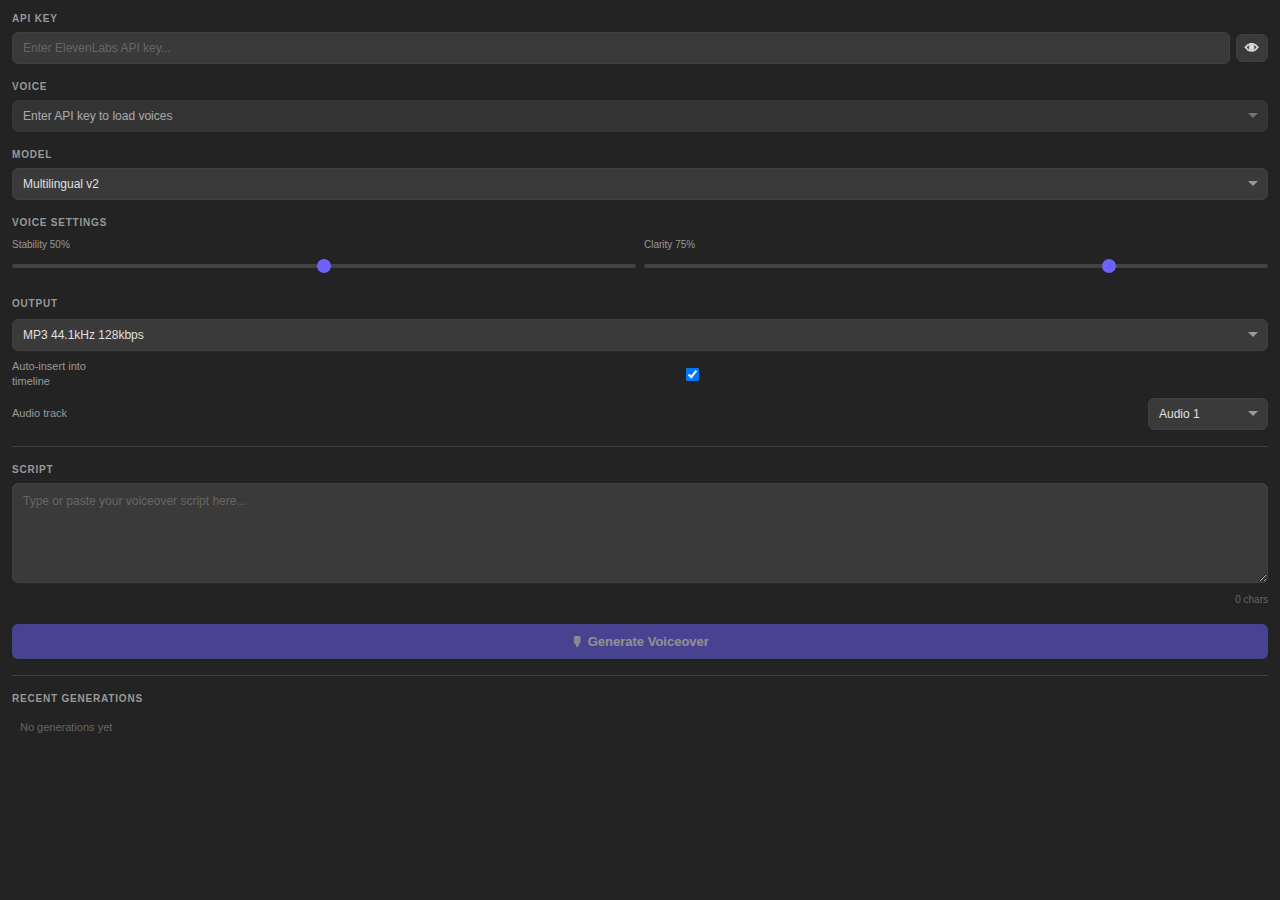
<file: index.html>
<!DOCTYPE html>
<html lang="en">
<head>
  <meta charset="UTF-8" />
  <link rel="stylesheet" href="css/styles.css" />
</head>
<body>

  <!-- API Key -->
  <div class="section">
    <div class="section-label">API Key</div>
    <div class="api-key-row">
      <input type="password" id="apiKey" placeholder="Enter ElevenLabs API key..." />
      <button class="btn-icon" id="toggleKeyVisibility" title="Show/hide key">👁</button>
    </div>
  </div>

  <!-- Voice Selection -->
  <div class="section">
    <div class="section-label">Voice</div>
    <select id="voiceSelect" disabled>
      <option value="">Enter API key to load voices</option>
    </select>
  </div>

  <!-- Model Selection -->
  <div class="section">
    <div class="section-label">Model</div>
    <select id="modelSelect">
      <option value="eleven_multilingual_v2">Multilingual v2</option>
      <option value="eleven_turbo_v2_5">Turbo v2.5 (Fast)</option>
      <option value="eleven_turbo_v2">Turbo v2 (Fastest)</option>
      <option value="eleven_monolingual_v1">English v1</option>
    </select>
  </div>

  <!-- Voice Settings -->
  <div class="section">
    <div class="section-label">Voice Settings</div>
    <div class="settings-row">
      <div class="setting">
        <label>Stability <span id="stabilityValue" class="setting-value">50%</span></label>
        <input type="range" id="stability" min="0" max="100" value="50" />
      </div>
      <div class="setting">
        <label>Clarity <span id="clarityValue" class="setting-value">75%</span></label>
        <input type="range" id="clarity" min="0" max="100" value="75" />
      </div>
    </div>
  </div>

  <!-- Output Format -->
  <div class="section">
    <div class="section-label">Output</div>
    <div class="format-row">
      <select id="outputFormat">
        <option value="mp3_44100_128">MP3 44.1kHz 128kbps</option>
        <option value="mp3_44100_192">MP3 44.1kHz 192kbps</option>
        <option value="pcm_44100">WAV 44.1kHz (PCM)</option>
        <option value="pcm_24000">WAV 24kHz (PCM)</option>
      </select>
    </div>
    <div class="toggle-row">
      <label for="autoInsert">Auto-insert into timeline</label>
      <input type="checkbox" id="autoInsert" checked />
    </div>
    <div class="toggle-row" id="trackRow">
      <label for="audioTrack">Audio track</label>
      <select id="audioTrack" style="width: 120px;">
        <option value="0">Audio 1</option>
        <option value="1">Audio 2</option>
        <option value="2">Audio 3</option>
      </select>
    </div>
  </div>

  <div class="divider"></div>

  <!-- Text Input -->
  <div class="section">
    <div class="section-label">Script</div>
    <textarea id="scriptText" placeholder="Type or paste your voiceover script here..."></textarea>
    <div style="margin-top: 4px; text-align: right;">
      <span id="charCount" style="font-size: 10px; color: var(--text-placeholder);">0 chars</span>
    </div>
  </div>

  <!-- Generate Button -->
  <button class="btn-primary" id="generateBtn" disabled>
    🎙 Generate Voiceover
  </button>

  <!-- Status Bar -->
  <div class="status-bar" id="statusBar">
    <div class="spinner" id="statusSpinner"></div>
    <span id="statusText"></span>
  </div>

  <!-- Audio Preview -->
  <div class="audio-preview" id="audioPreview">
    <div class="section-label">Preview</div>
    <div class="audio-actions">
      <button class="btn-small" id="playBtn">▶ Play</button>
      <button class="btn-small" id="insertBtn">📥 Insert to Timeline</button>
    </div>
  </div>

  <div class="divider"></div>

  <!-- Recent History -->
  <div class="section">
    <div class="section-label">Recent Generations</div>
    <div class="history-list" id="historyList">
      <div class="history-item" style="color: var(--text-placeholder); cursor: default;">
        No generations yet
      </div>
    </div>
  </div>

  <script src="index.js"></script>
</body>
</html>
</file>
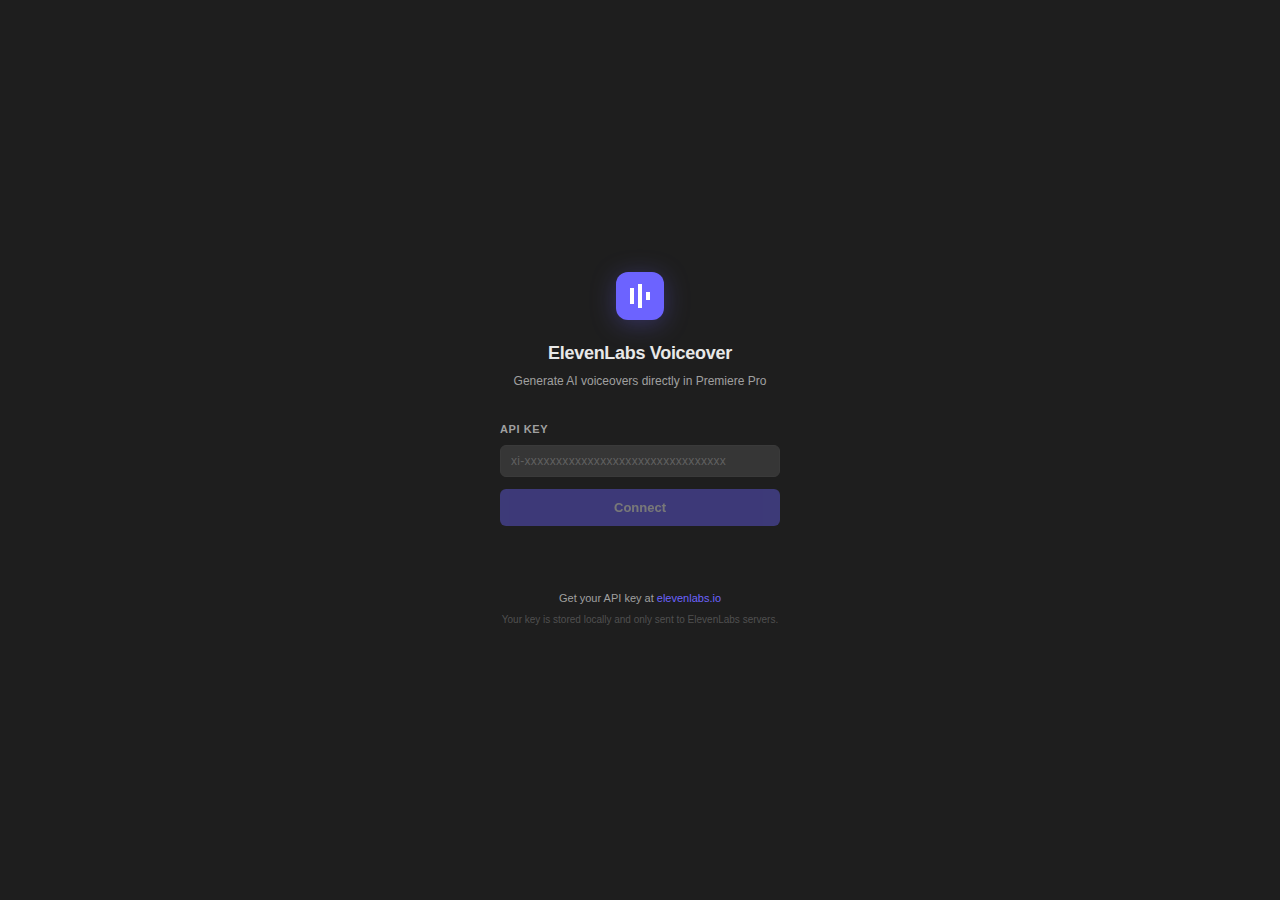
<file: client/index.html>
<!DOCTYPE html>
<html lang="en">
<head>
  <meta charset="UTF-8" />
  <meta http-equiv="X-UA-Compatible" content="IE=edge" />
  <link rel="stylesheet" href="css/styles.css" />
</head>
<body>

  <!-- ═══════════════════════════════════════════════════════════════════════
       SETUP SCREEN — shown when no API key is saved
       ═══════════════════════════════════════════════════════════════════════ -->
  <div id="setupScreen" class="screen active">
    <div class="setup-container">
      <!-- Logo / Branding -->
      <div class="setup-logo">
        <div class="logo-icon">
          <svg width="48" height="48" viewBox="0 0 48 48" fill="none">
            <rect width="48" height="48" rx="12" fill="#6c63ff"/>
            <path d="M14 16h4v16h-4zM22 12h4v24h-4zM30 20h4v8h-4z" fill="white"/>
          </svg>
        </div>
        <h1 class="setup-title">ElevenLabs Voiceover</h1>
        <p class="setup-subtitle">Generate AI voiceovers directly in Premiere Pro</p>
      </div>

      <!-- API Key Input -->
      <div class="setup-form">
        <label class="setup-label" for="setupApiKey">API Key</label>
        <div class="setup-input-row">
          <input
            type="password"
            id="setupApiKey"
            placeholder="xi-xxxxxxxxxxxxxxxxxxxxxxxxxxxxxxxx"
            spellcheck="false"
            autocomplete="off"
          />
        </div>
        <button class="btn-connect" id="connectBtn" disabled>
          <span class="btn-connect-text">Connect</span>
          <span class="btn-connect-spinner"></span>
        </button>

        <!-- Validation feedback -->
        <div class="setup-feedback" id="setupFeedback"></div>
      </div>

      <!-- Instructions -->
      <div class="setup-footer">
        <p class="setup-hint">
          Get your API key at
          <span class="link" id="openElevenLabs">elevenlabs.io</span>
        </p>
        <p class="setup-hint muted">Your key is stored locally and only sent to ElevenLabs servers.</p>
      </div>
    </div>
  </div>

  <!-- ═══════════════════════════════════════════════════════════════════════
       MAIN SCREEN — shown after successful connection
       ═══════════════════════════════════════════════════════════════════════ -->
  <div id="mainScreen" class="screen">
    <!-- Header with settings -->
    <div class="main-header">
      <div class="main-header-left">
        <div class="header-logo-small">
          <svg width="18" height="18" viewBox="0 0 48 48" fill="none">
            <rect width="48" height="48" rx="12" fill="#6c63ff"/>
            <path d="M14 16h4v16h-4zM22 12h4v24h-4zM30 20h4v8h-4z" fill="white"/>
          </svg>
        </div>
        <span class="header-title">ElevenLabs</span>
      </div>
      <button class="btn-icon-small" id="settingsBtn" title="Settings">
        <svg width="14" height="14" viewBox="0 0 16 16" fill="currentColor">
          <path d="M8 10a2 2 0 100-4 2 2 0 000 4zm6.32-1.906l-1.018-.588a5.54 5.54 0 000-1.012l1.018-.588a.3.3 0 00.136-.362 6.035 6.035 0 00-1.328-2.3.3.3 0 00-.384-.072l-1.018.588a5.54 5.54 0 00-.876-.506V2.236a.3.3 0 00-.248-.296 6.1 6.1 0 00-2.604 0 .3.3 0 00-.248.296v1.176a5.54 5.54 0 00-.876.506l-1.018-.588a.3.3 0 00-.384.072 6.035 6.035 0 00-1.328 2.3.3.3 0 00.136.362l1.018.588a5.54 5.54 0 000 1.012l-1.018.588a.3.3 0 00-.136.362 6.035 6.035 0 001.328 2.3.3.3 0 00.384.072l1.018-.588c.27.2.564.37.876.506v1.176a.3.3 0 00.248.296 6.1 6.1 0 002.604 0 .3.3 0 00.248-.296v-1.176a5.54 5.54 0 00.876-.506l1.018.588a.3.3 0 00.384-.072 6.035 6.035 0 001.328-2.3.3.3 0 00-.136-.362z"/>
        </svg>
      </button>
    </div>

    <!-- Settings Dropdown (hidden by default) -->
    <div class="settings-dropdown" id="settingsDropdown">
      <div class="settings-dropdown-item" id="disconnectBtn">
        <svg width="12" height="12" viewBox="0 0 16 16" fill="currentColor">
          <path d="M6 2v2H2v8h4v2H2a2 2 0 01-2-2V4a2 2 0 012-2h4zm5.293 2.293l3.414 3.414a1 1 0 010 1.414l-3.414 3.414-1.414-1.414L12.172 9H5V7h7.172l-2.293-2.293 1.414-1.414z"/>
        </svg>
        <span>Disconnect API Key</span>
      </div>
      <div class="settings-dropdown-item" id="refreshVoicesBtn">
        <svg width="12" height="12" viewBox="0 0 16 16" fill="currentColor">
          <path d="M13.65 2.35A8 8 0 102.35 13.65 8 8 0 0013.65 2.35zM8 14A6 6 0 118 2a5.94 5.94 0 014.24 1.76L8 8V2a6 6 0 000 12z"/>
        </svg>
        <span>Refresh Voices</span>
      </div>
    </div>

    <!-- Scrollable content area -->
    <div class="main-content">
      <!-- Voice Selection -->
      <div class="section">
        <div class="section-label">Voice</div>
        <div class="voice-selector-row">
          <select id="voiceSelect" disabled>
            <option value="">Loading voices...</option>
          </select>
          <button class="btn-icon-small" id="previewVoiceBtn" title="Preview voice" disabled>
            <svg width="12" height="12" viewBox="0 0 16 16" fill="currentColor">
              <path d="M4 3l10 5-10 5z"/>
            </svg>
          </button>
        </div>
      </div>

      <!-- Model Selection -->
      <div class="section">
        <div class="section-label">Model</div>
        <select id="modelSelect">
          <option value="eleven_multilingual_v2">Multilingual v2 — Best quality</option>
          <option value="eleven_turbo_v2_5">Turbo v2.5 — Fast, 32 languages</option>
          <option value="eleven_turbo_v2">Turbo v2 — Fastest, English</option>
          <option value="eleven_monolingual_v1">English v1 — Classic</option>
        </select>
      </div>

      <!-- Voice Settings -->
      <div class="section">
        <div class="section-label">Voice Settings</div>
        <div class="settings-row">
          <div class="setting">
            <label>Stability <span id="stabilityValue" class="setting-value">50%</span></label>
            <input type="range" id="stability" min="0" max="100" value="50" />
          </div>
          <div class="setting">
            <label>Clarity <span id="clarityValue" class="setting-value">75%</span></label>
            <input type="range" id="clarity" min="0" max="100" value="75" />
          </div>
        </div>
      </div>

      <div class="divider"></div>

      <!-- Script Text -->
      <div class="section">
        <div class="section-label-row">
          <span class="section-label" style="margin-bottom:0;">Script</span>
          <span id="charCount" class="char-count">0 / 5,000</span>
        </div>
        <textarea
          id="scriptText"
          placeholder="Type or paste your voiceover script here..."
          maxlength="5000"
        ></textarea>
      </div>

      <!-- Generate Button -->
      <button class="btn-primary" id="generateBtn" disabled>
        <span class="btn-primary-icon">🎙</span>
        <span id="generateBtnText">Generate Voiceover</span>
      </button>

      <!-- Output Settings (collapsible) -->
      <details class="output-details">
        <summary class="output-summary">Output Settings</summary>
        <div class="output-content">
          <div class="section">
            <div class="section-label">Format</div>
            <select id="outputFormat">
              <option value="mp3_44100_128">MP3 44.1kHz 128kbps</option>
              <option value="mp3_44100_192">MP3 44.1kHz 192kbps</option>
              <option value="pcm_44100">WAV 44.1kHz (PCM)</option>
              <option value="pcm_24000">WAV 24kHz (PCM)</option>
            </select>
          </div>
          <div class="toggle-row">
            <label for="autoInsert">Auto-insert into timeline</label>
            <label class="toggle-switch">
              <input type="checkbox" id="autoInsert" checked />
              <span class="toggle-slider"></span>
            </label>
          </div>
          <div class="toggle-row" id="trackRow">
            <label for="audioTrack">Audio track</label>
            <select id="audioTrack" class="select-small">
              <option value="0">Audio 1</option>
              <option value="1">Audio 2</option>
              <option value="2">Audio 3</option>
            </select>
          </div>
        </div>
      </details>

      <!-- Status Bar -->
      <div class="status-bar" id="statusBar">
        <div class="spinner" id="statusSpinner"></div>
        <span id="statusText"></span>
        <button class="status-dismiss" id="statusDismiss" title="Dismiss">×</button>
      </div>

      <!-- Audio Preview -->
      <div class="audio-preview" id="audioPreview">
        <div class="section-label">Preview</div>
        <div class="audio-actions">
          <button class="btn-small" id="playBtn">
            <svg width="10" height="10" viewBox="0 0 16 16" fill="currentColor"><path d="M4 3l10 5-10 5z"/></svg>
            Play
          </button>
          <button class="btn-small" id="insertBtn">
            <svg width="10" height="10" viewBox="0 0 16 16" fill="currentColor"><path d="M8 1v6H2v2h6v6h2V9h6V7H10V1z"/></svg>
            Insert to Timeline
          </button>
        </div>
      </div>

      <div class="divider"></div>

      <!-- Recent History -->
      <div class="section">
        <div class="section-label">Recent Generations</div>
        <div class="history-list" id="historyList">
          <div class="history-empty">
            No generations yet
          </div>
        </div>
      </div>
    </div>
  </div>

  <!-- CEP Scripts — order matters: CSInterface first, then API client, then main logic -->
  <script src="js/CSInterface.js"></script>
  <script src="js/elevenlabs-api.js"></script>
  <script src="index.js"></script>
</body>
</html>
</file>
<file: css/styles.css>
/* ElevenLabs Voiceover Panel - Premiere Pro Dark Theme */
:root {
  --bg-primary: #232323;
  --bg-secondary: #2d2d2d;
  --bg-input: #3a3a3a;
  --bg-hover: #444444;
  --text-primary: #e0e0e0;
  --text-secondary: #999999;
  --text-placeholder: #666666;
  --accent: #6c63ff;
  --accent-hover: #7b73ff;
  --accent-active: #5a52e0;
  --border: #404040;
  --success: #4caf50;
  --warning: #ff9800;
  --error: #f44336;
  --radius: 6px;
}

* {
  box-sizing: border-box;
  margin: 0;
  padding: 0;
}

body {
  font-family: 'Adobe Clean', 'Segoe UI', -apple-system, sans-serif;
  font-size: 12px;
  color: var(--text-primary);
  background-color: var(--bg-primary);
  padding: 12px;
  line-height: 1.4;
}

/* Section Layout */
.section {
  margin-bottom: 16px;
}

.section-label {
  font-size: 10px;
  font-weight: 600;
  text-transform: uppercase;
  letter-spacing: 0.8px;
  color: var(--text-secondary);
  margin-bottom: 6px;
}

/* API Key Section */
.api-key-row {
  display: flex;
  gap: 6px;
  align-items: center;
}

.api-key-row input {
  flex: 1;
}

/* Input Styles */
input, select, textarea {
  width: 100%;
  padding: 8px 10px;
  background-color: var(--bg-input);
  border: 1px solid var(--border);
  border-radius: var(--radius);
  color: var(--text-primary);
  font-size: 12px;
  font-family: inherit;
  outline: none;
  transition: border-color 0.2s;
}

input:focus, select:focus, textarea:focus {
  border-color: var(--accent);
}

input::placeholder, textarea::placeholder {
  color: var(--text-placeholder);
}

textarea {
  resize: vertical;
  min-height: 100px;
  line-height: 1.5;
}

select {
  cursor: pointer;
  appearance: none;
  background-image: url("data:image/svg+xml,%3Csvg xmlns='http://www.w3.org/2000/svg' width='12' height='12' viewBox='0 0 12 12'%3E%3Cpath fill='%23999' d='M6 8L1 3h10z'/%3E%3C/svg%3E");
  background-repeat: no-repeat;
  background-position: right 8px center;
  padding-right: 28px;
}

/* Button Styles */
button {
  padding: 8px 16px;
  border: none;
  border-radius: var(--radius);
  font-size: 12px;
  font-weight: 600;
  font-family: inherit;
  cursor: pointer;
  transition: background-color 0.15s, opacity 0.15s;
}

button:active {
  transform: scale(0.98);
}

.btn-primary {
  width: 100%;
  background-color: var(--accent);
  color: white;
  padding: 10px 16px;
  font-size: 13px;
}

.btn-primary:hover {
  background-color: var(--accent-hover);
}

.btn-primary:active {
  background-color: var(--accent-active);
}

.btn-primary:disabled {
  opacity: 0.5;
  cursor: not-allowed;
}

.btn-small {
  padding: 6px 10px;
  background-color: var(--bg-input);
  color: var(--text-primary);
  border: 1px solid var(--border);
  font-size: 11px;
}

.btn-small:hover {
  background-color: var(--bg-hover);
}

.btn-icon {
  padding: 6px 8px;
  background-color: var(--bg-input);
  color: var(--text-primary);
  border: 1px solid var(--border);
  font-size: 14px;
  line-height: 1;
}

/* Voice Settings Row */
.settings-row {
  display: flex;
  gap: 8px;
  margin-top: 8px;
}

.settings-row .setting {
  flex: 1;
}

.settings-row .setting label {
  display: block;
  font-size: 10px;
  color: var(--text-secondary);
  margin-bottom: 4px;
}

.settings-row .setting input[type="range"] {
  width: 100%;
  padding: 0;
  border: none;
  background: transparent;
  height: 20px;
  -webkit-appearance: none;
}

.settings-row .setting input[type="range"]::-webkit-slider-thumb {
  -webkit-appearance: none;
  width: 14px;
  height: 14px;
  background: var(--accent);
  border-radius: 50%;
  cursor: pointer;
  margin-top: -5px;
}

.settings-row .setting input[type="range"]::-webkit-slider-runnable-track {
  height: 4px;
  background: var(--bg-hover);
  border-radius: 2px;
}

.setting-value {
  font-size: 10px;
  color: var(--text-secondary);
  text-align: right;
}

/* Output Format */
.format-row {
  display: flex;
  gap: 8px;
  align-items: center;
  margin-top: 8px;
}

.format-row select {
  flex: 1;
}

/* Status & Progress */
.status-bar {
  margin-top: 12px;
  padding: 8px 10px;
  border-radius: var(--radius);
  font-size: 11px;
  display: none;
}

.status-bar.visible {
  display: flex;
  align-items: center;
  gap: 8px;
}

.status-bar.info {
  background-color: rgba(108, 99, 255, 0.15);
  color: var(--accent);
}

.status-bar.success {
  background-color: rgba(76, 175, 80, 0.15);
  color: var(--success);
}

.status-bar.error {
  background-color: rgba(244, 67, 54, 0.15);
  color: var(--error);
}

.spinner {
  width: 14px;
  height: 14px;
  border: 2px solid transparent;
  border-top-color: currentColor;
  border-radius: 50%;
  animation: spin 0.8s linear infinite;
  flex-shrink: 0;
}

@keyframes spin {
  to { transform: rotate(360deg); }
}

/* Audio Preview */
.audio-preview {
  margin-top: 12px;
  display: none;
}

.audio-preview.visible {
  display: block;
}

.audio-actions {
  display: flex;
  gap: 6px;
  margin-top: 8px;
}

.audio-actions button {
  flex: 1;
}

/* History List */
.history-list {
  margin-top: 8px;
  max-height: 150px;
  overflow-y: auto;
}

.history-item {
  display: flex;
  align-items: center;
  justify-content: space-between;
  padding: 6px 8px;
  border-radius: 4px;
  cursor: pointer;
  font-size: 11px;
  color: var(--text-secondary);
  transition: background-color 0.15s;
}

.history-item:hover {
  background-color: var(--bg-secondary);
  color: var(--text-primary);
}

.history-item .text-preview {
  flex: 1;
  overflow: hidden;
  text-overflow: ellipsis;
  white-space: nowrap;
  margin-right: 8px;
}

.history-item .duration {
  font-size: 10px;
  color: var(--text-placeholder);
  flex-shrink: 0;
}

/* Divider */
.divider {
  height: 1px;
  background-color: var(--border);
  margin: 16px 0;
}

/* Checkbox toggle */
.toggle-row {
  display: flex;
  align-items: center;
  justify-content: space-between;
  margin-top: 8px;
}

.toggle-row label {
  font-size: 11px;
  color: var(--text-secondary);
}

/* Scrollbar */
::-webkit-scrollbar {
  width: 6px;
}

::-webkit-scrollbar-track {
  background: transparent;
}

::-webkit-scrollbar-thumb {
  background: var(--border);
  border-radius: 3px;
}

::-webkit-scrollbar-thumb:hover {
  background: var(--bg-hover);
}
</file>
<file: client/css/styles.css>
/* ═══════════════════════════════════════════════════════════════════════════
   ElevenLabs Voiceover Panel — Premiere Pro UXP Plugin
   Dark theme matching Premiere Pro's native look
   ═══════════════════════════════════════════════════════════════════════════ */

:root {
  --bg-primary: #1e1e1e;
  --bg-secondary: #262626;
  --bg-tertiary: #2d2d2d;
  --bg-input: #363636;
  --bg-hover: #3e3e3e;
  --bg-active: #4a4a4a;
  --text-primary: #e8e8e8;
  --text-secondary: #a0a0a0;
  --text-placeholder: #606060;
  --text-muted: #505050;
  --accent: #6c63ff;
  --accent-hover: #7b73ff;
  --accent-active: #5a52e0;
  --accent-glow: rgba(108, 99, 255, 0.2);
  --border: #3a3a3a;
  --border-light: #444444;
  --success: #4caf50;
  --success-bg: rgba(76, 175, 80, 0.12);
  --warning: #ff9800;
  --warning-bg: rgba(255, 152, 0, 0.12);
  --error: #f44336;
  --error-bg: rgba(244, 67, 54, 0.12);
  --info-bg: rgba(108, 99, 255, 0.1);
  --radius: 6px;
  --radius-lg: 10px;
  --shadow: 0 2px 8px rgba(0, 0, 0, 0.3);
  --transition: 0.2s ease;
}

* {
  box-sizing: border-box;
  margin: 0;
  padding: 0;
}

body {
  font-family: 'Adobe Clean', 'Segoe UI', -apple-system, BlinkMacSystemFont, sans-serif;
  font-size: 12px;
  color: var(--text-primary);
  background-color: var(--bg-primary);
  line-height: 1.4;
  overflow: hidden;
  height: 100vh;
}


/* ─── Screen System ────────────────────────────────────────────────────────── */

.screen {
  position: absolute;
  top: 0;
  left: 0;
  right: 0;
  bottom: 0;
  opacity: 0;
  visibility: hidden;
  transition: opacity 0.3s ease, visibility 0.3s ease;
}

.screen.active {
  opacity: 1;
  visibility: visible;
}


/* ═══════════════════════════════════════════════════════════════════════════
   SETUP SCREEN
   ═══════════════════════════════════════════════════════════════════════════ */

.setup-container {
  display: flex;
  flex-direction: column;
  align-items: center;
  justify-content: center;
  height: 100%;
  padding: 32px 24px;
  text-align: center;
}

.setup-logo {
  margin-bottom: 32px;
}

.logo-icon {
  margin-bottom: 16px;
  animation: fadeInUp 0.5s ease;
}

.logo-icon svg {
  filter: drop-shadow(0 4px 12px rgba(108, 99, 255, 0.3));
}

.setup-title {
  font-size: 18px;
  font-weight: 700;
  color: var(--text-primary);
  margin-bottom: 6px;
  letter-spacing: -0.3px;
}

.setup-subtitle {
  font-size: 12px;
  color: var(--text-secondary);
  line-height: 1.5;
}

.setup-form {
  width: 100%;
  max-width: 280px;
  animation: fadeInUp 0.5s ease 0.1s both;
}

.setup-label {
  display: block;
  font-size: 11px;
  font-weight: 600;
  text-transform: uppercase;
  letter-spacing: 0.6px;
  color: var(--text-secondary);
  margin-bottom: 8px;
  text-align: left;
}

.setup-input-row {
  position: relative;
  margin-bottom: 12px;
}

.setup-input-row input {
  width: 100%;
  padding: 11px 14px;
  background-color: var(--bg-input);
  border: 1px solid var(--border);
  border-radius: var(--radius);
  color: var(--text-primary);
  font-size: 12px;
  font-family: 'SF Mono', 'Fira Code', 'Consolas', monospace;
  letter-spacing: 0.3px;
  outline: none;
  transition: border-color var(--transition), box-shadow var(--transition);
}

.setup-input-row input:focus {
  border-color: var(--accent);
  box-shadow: 0 0 0 2px var(--accent-glow);
}

.setup-input-row input::placeholder {
  color: var(--text-placeholder);
  font-family: inherit;
}

/* Connect Button */
.btn-connect {
  width: 100%;
  padding: 11px 16px;
  background-color: var(--accent);
  color: white;
  border: none;
  border-radius: var(--radius);
  font-size: 13px;
  font-weight: 600;
  font-family: inherit;
  cursor: pointer;
  transition: background-color var(--transition), opacity var(--transition), transform 0.1s;
  position: relative;
  overflow: hidden;
}

.btn-connect:hover:not(:disabled) {
  background-color: var(--accent-hover);
}

.btn-connect:active:not(:disabled) {
  background-color: var(--accent-active);
  transform: scale(0.98);
}

.btn-connect:disabled {
  opacity: 0.4;
  cursor: not-allowed;
}

.btn-connect.loading .btn-connect-text {
  visibility: hidden;
}

.btn-connect.loading .btn-connect-spinner {
  display: block;
}

.btn-connect-spinner {
  display: none;
  position: absolute;
  top: 50%;
  left: 50%;
  width: 16px;
  height: 16px;
  margin: -8px 0 0 -8px;
  border: 2px solid rgba(255, 255, 255, 0.3);
  border-top-color: white;
  border-radius: 50%;
  animation: spin 0.7s linear infinite;
}

/* Setup Feedback */
.setup-feedback {
  margin-top: 12px;
  font-size: 11px;
  line-height: 1.5;
  min-height: 20px;
  transition: opacity var(--transition);
}

.setup-feedback.error {
  color: var(--error);
}

.setup-feedback.success {
  color: var(--success);
}

/* Setup Footer */
.setup-footer {
  margin-top: 32px;
  animation: fadeInUp 0.5s ease 0.2s both;
}

.setup-hint {
  font-size: 11px;
  color: var(--text-secondary);
  line-height: 1.6;
}

.setup-hint.muted {
  color: var(--text-muted);
  margin-top: 4px;
  font-size: 10px;
}

.link {
  color: var(--accent);
  cursor: pointer;
  text-decoration: none;
  transition: color var(--transition);
}

.link:hover {
  color: var(--accent-hover);
  text-decoration: underline;
}


/* ═══════════════════════════════════════════════════════════════════════════
   MAIN SCREEN
   ═══════════════════════════════════════════════════════════════════════════ */

#mainScreen {
  display: flex;
  flex-direction: column;
}

/* Header */
.main-header {
  display: flex;
  align-items: center;
  justify-content: space-between;
  padding: 10px 14px;
  background-color: var(--bg-secondary);
  border-bottom: 1px solid var(--border);
  flex-shrink: 0;
  position: relative;
}

.main-header-left {
  display: flex;
  align-items: center;
  gap: 8px;
}

.header-logo-small {
  display: flex;
  align-items: center;
}

.header-title {
  font-size: 13px;
  font-weight: 600;
  color: var(--text-primary);
  letter-spacing: -0.2px;
}

.btn-icon-small {
  width: 28px;
  height: 28px;
  display: flex;
  align-items: center;
  justify-content: center;
  background: transparent;
  border: none;
  border-radius: var(--radius);
  color: var(--text-secondary);
  cursor: pointer;
  transition: background-color var(--transition), color var(--transition);
  padding: 0;
}

.btn-icon-small:hover {
  background-color: var(--bg-hover);
  color: var(--text-primary);
}

.btn-icon-small:disabled {
  opacity: 0.3;
  cursor: not-allowed;
}

/* Settings Dropdown */
.settings-dropdown {
  position: absolute;
  top: 44px;
  right: 14px;
  background-color: var(--bg-tertiary);
  border: 1px solid var(--border-light);
  border-radius: var(--radius);
  box-shadow: var(--shadow);
  z-index: 100;
  min-width: 180px;
  overflow: hidden;
  opacity: 0;
  visibility: hidden;
  transform: translateY(-4px);
  transition: opacity 0.15s ease, visibility 0.15s ease, transform 0.15s ease;
}

.settings-dropdown.visible {
  opacity: 1;
  visibility: visible;
  transform: translateY(0);
}

.settings-dropdown-item {
  display: flex;
  align-items: center;
  gap: 10px;
  padding: 9px 14px;
  font-size: 12px;
  color: var(--text-secondary);
  cursor: pointer;
  transition: background-color var(--transition), color var(--transition);
}

.settings-dropdown-item:hover {
  background-color: var(--bg-hover);
  color: var(--text-primary);
}

.settings-dropdown-item svg {
  flex-shrink: 0;
}

/* Scrollable Content */
.main-content {
  flex: 1;
  overflow-y: auto;
  padding: 14px;
}


/* ─── Shared Components ────────────────────────────────────────────────────── */

/* Section Layout */
.section {
  margin-bottom: 14px;
}

.section-label {
  font-size: 10px;
  font-weight: 600;
  text-transform: uppercase;
  letter-spacing: 0.7px;
  color: var(--text-secondary);
  margin-bottom: 6px;
}

.section-label-row {
  display: flex;
  align-items: center;
  justify-content: space-between;
  margin-bottom: 6px;
}

.char-count {
  font-size: 10px;
  color: var(--text-placeholder);
  font-variant-numeric: tabular-nums;
  transition: color var(--transition);
}

.char-count.warn {
  color: var(--warning);
}

.char-count.limit {
  color: var(--error);
}

/* Voice selector row */
.voice-selector-row {
  display: flex;
  gap: 6px;
  align-items: center;
}

.voice-selector-row select {
  flex: 1;
}

/* Input Styles */
input[type="text"],
input[type="password"],
select,
textarea {
  width: 100%;
  padding: 8px 10px;
  background-color: var(--bg-input);
  border: 1px solid var(--border);
  border-radius: var(--radius);
  color: var(--text-primary);
  font-size: 12px;
  font-family: inherit;
  outline: none;
  transition: border-color var(--transition), box-shadow var(--transition);
}

input:focus,
select:focus,
textarea:focus {
  border-color: var(--accent);
  box-shadow: 0 0 0 2px var(--accent-glow);
}

input::placeholder,
textarea::placeholder {
  color: var(--text-placeholder);
}

textarea {
  resize: vertical;
  min-height: 100px;
  max-height: 300px;
  line-height: 1.6;
}

select {
  cursor: pointer;
  -webkit-appearance: none;
  appearance: none;
  background-image: url("data:image/svg+xml,%3Csvg xmlns='http://www.w3.org/2000/svg' width='12' height='12' viewBox='0 0 12 12'%3E%3Cpath fill='%23888' d='M6 8L1 3h10z'/%3E%3C/svg%3E");
  background-repeat: no-repeat;
  background-position: right 10px center;
  padding-right: 28px;
}

.select-small {
  width: auto;
  min-width: 100px;
}


/* ─── Buttons ──────────────────────────────────────────────────────────────── */

button {
  font-family: inherit;
  cursor: pointer;
  transition: background-color var(--transition), opacity var(--transition), transform 0.1s;
}

button:active:not(:disabled) {
  transform: scale(0.98);
}

.btn-primary {
  width: 100%;
  display: flex;
  align-items: center;
  justify-content: center;
  gap: 8px;
  padding: 11px 16px;
  background-color: var(--accent);
  color: white;
  border: none;
  border-radius: var(--radius);
  font-size: 13px;
  font-weight: 600;
  margin-bottom: 10px;
}

.btn-primary:hover:not(:disabled) {
  background-color: var(--accent-hover);
}

.btn-primary:active:not(:disabled) {
  background-color: var(--accent-active);
}

.btn-primary:disabled {
  opacity: 0.35;
  cursor: not-allowed;
}

.btn-primary.generating {
  background-color: var(--accent-active);
  pointer-events: none;
}

.btn-primary-icon {
  font-size: 14px;
}

.btn-small {
  display: inline-flex;
  align-items: center;
  gap: 5px;
  padding: 6px 12px;
  background-color: var(--bg-input);
  color: var(--text-primary);
  border: 1px solid var(--border);
  border-radius: var(--radius);
  font-size: 11px;
  font-weight: 500;
}

.btn-small:hover {
  background-color: var(--bg-hover);
  border-color: var(--border-light);
}


/* ─── Voice Settings ───────────────────────────────────────────────────────── */

.settings-row {
  display: flex;
  gap: 12px;
}

.settings-row .setting {
  flex: 1;
}

.settings-row .setting label {
  display: flex;
  align-items: center;
  justify-content: space-between;
  font-size: 10px;
  color: var(--text-secondary);
  margin-bottom: 6px;
}

.setting-value {
  font-variant-numeric: tabular-nums;
  color: var(--text-primary);
  font-weight: 500;
}

/* Range slider */
input[type="range"] {
  -webkit-appearance: none;
  appearance: none;
  width: 100%;
  height: 4px;
  background: var(--bg-hover);
  border: none;
  border-radius: 2px;
  outline: none;
  padding: 0;
  box-shadow: none;
}

input[type="range"]:focus {
  box-shadow: none;
}

input[type="range"]::-webkit-slider-thumb {
  -webkit-appearance: none;
  width: 14px;
  height: 14px;
  background: var(--accent);
  border: 2px solid var(--bg-primary);
  border-radius: 50%;
  cursor: pointer;
  box-shadow: 0 1px 3px rgba(0, 0, 0, 0.3);
  transition: transform 0.15s;
}

input[type="range"]::-webkit-slider-thumb:hover {
  transform: scale(1.15);
}

input[type="range"]::-webkit-slider-thumb:active {
  transform: scale(1.1);
  background: var(--accent-hover);
}


/* ─── Output Details ───────────────────────────────────────────────────────── */

.output-details {
  margin-bottom: 10px;
}

.output-summary {
  font-size: 10px;
  font-weight: 600;
  text-transform: uppercase;
  letter-spacing: 0.7px;
  color: var(--text-secondary);
  cursor: pointer;
  padding: 6px 0;
  list-style: none;
  display: flex;
  align-items: center;
  gap: 6px;
  user-select: none;
  transition: color var(--transition);
}

.output-summary:hover {
  color: var(--text-primary);
}

.output-summary::before {
  content: '▸';
  font-size: 10px;
  transition: transform 0.2s;
  display: inline-block;
}

.output-details[open] .output-summary::before {
  transform: rotate(90deg);
}

.output-summary::-webkit-details-marker {
  display: none;
}

.output-content {
  padding-top: 8px;
}


/* ─── Toggle Switch ────────────────────────────────────────────────────────── */

.toggle-row {
  display: flex;
  align-items: center;
  justify-content: space-between;
  padding: 6px 0;
}

.toggle-row > label:first-child {
  font-size: 11px;
  color: var(--text-secondary);
}

.toggle-switch {
  position: relative;
  width: 32px;
  height: 18px;
  cursor: pointer;
}

.toggle-switch input {
  opacity: 0;
  width: 0;
  height: 0;
  position: absolute;
}

.toggle-slider {
  position: absolute;
  top: 0;
  left: 0;
  right: 0;
  bottom: 0;
  background-color: var(--bg-hover);
  border-radius: 9px;
  transition: background-color var(--transition);
}

.toggle-slider::before {
  content: '';
  position: absolute;
  width: 14px;
  height: 14px;
  left: 2px;
  top: 2px;
  background-color: var(--text-secondary);
  border-radius: 50%;
  transition: transform var(--transition), background-color var(--transition);
}

.toggle-switch input:checked + .toggle-slider {
  background-color: var(--accent);
}

.toggle-switch input:checked + .toggle-slider::before {
  transform: translateX(14px);
  background-color: white;
}


/* ─── Status Bar ───────────────────────────────────────────────────────────── */

.status-bar {
  margin-bottom: 10px;
  padding: 9px 12px;
  border-radius: var(--radius);
  font-size: 11px;
  display: none;
  align-items: center;
  gap: 8px;
  animation: slideIn 0.2s ease;
}

.status-bar.visible {
  display: flex;
}

.status-bar.info {
  background-color: var(--info-bg);
  color: var(--accent);
}

.status-bar.success {
  background-color: var(--success-bg);
  color: var(--success);
}

.status-bar.warning {
  background-color: var(--warning-bg);
  color: var(--warning);
}

.status-bar.error {
  background-color: var(--error-bg);
  color: var(--error);
}

#statusText {
  flex: 1;
}

.status-dismiss {
  background: none;
  border: none;
  color: inherit;
  font-size: 14px;
  padding: 0 2px;
  opacity: 0.6;
  line-height: 1;
}

.status-dismiss:hover {
  opacity: 1;
}

.spinner {
  width: 12px;
  height: 12px;
  border: 2px solid transparent;
  border-top-color: currentColor;
  border-radius: 50%;
  animation: spin 0.7s linear infinite;
  flex-shrink: 0;
  display: none;
}


/* ─── Audio Preview ────────────────────────────────────────────────────────── */

.audio-preview {
  margin-bottom: 10px;
  display: none;
  animation: slideIn 0.2s ease;
}

.audio-preview.visible {
  display: block;
}

.audio-actions {
  display: flex;
  gap: 6px;
  margin-top: 6px;
}

.audio-actions button {
  flex: 1;
}


/* ─── History ──────────────────────────────────────────────────────────────── */

.history-list {
  margin-top: 6px;
  max-height: 160px;
  overflow-y: auto;
}

.history-empty {
  font-size: 11px;
  color: var(--text-placeholder);
  padding: 8px 0;
  text-align: center;
}

.history-item {
  display: flex;
  align-items: center;
  justify-content: space-between;
  padding: 7px 8px;
  border-radius: 4px;
  cursor: pointer;
  font-size: 11px;
  color: var(--text-secondary);
  transition: background-color var(--transition), color var(--transition);
}

.history-item:hover {
  background-color: var(--bg-secondary);
  color: var(--text-primary);
}

.history-item .text-preview {
  flex: 1;
  overflow: hidden;
  text-overflow: ellipsis;
  white-space: nowrap;
  margin-right: 8px;
}

.history-item .history-meta {
  font-size: 10px;
  color: var(--text-placeholder);
  flex-shrink: 0;
  text-align: right;
}


/* ─── Divider ──────────────────────────────────────────────────────────────── */

.divider {
  height: 1px;
  background-color: var(--border);
  margin: 12px 0;
}


/* ─── Scrollbar ────────────────────────────────────────────────────────────── */

::-webkit-scrollbar {
  width: 5px;
}

::-webkit-scrollbar-track {
  background: transparent;
}

::-webkit-scrollbar-thumb {
  background: var(--border);
  border-radius: 3px;
}

::-webkit-scrollbar-thumb:hover {
  background: var(--bg-active);
}


/* ─── Animations ───────────────────────────────────────────────────────────── */

@keyframes spin {
  to { transform: rotate(360deg); }
}

@keyframes fadeInUp {
  from {
    opacity: 0;
    transform: translateY(12px);
  }
  to {
    opacity: 1;
    transform: translateY(0);
  }
}

@keyframes slideIn {
  from {
    opacity: 0;
    transform: translateY(-4px);
  }
  to {
    opacity: 1;
    transform: translateY(0);
  }
}

@keyframes pulse {
  0%, 100% { opacity: 1; }
  50% { opacity: 0.5; }
}

/* Loading skeleton for voice dropdown */
select.loading {
  color: var(--text-placeholder);
  animation: pulse 1.5s ease-in-out infinite;
}
</file>
